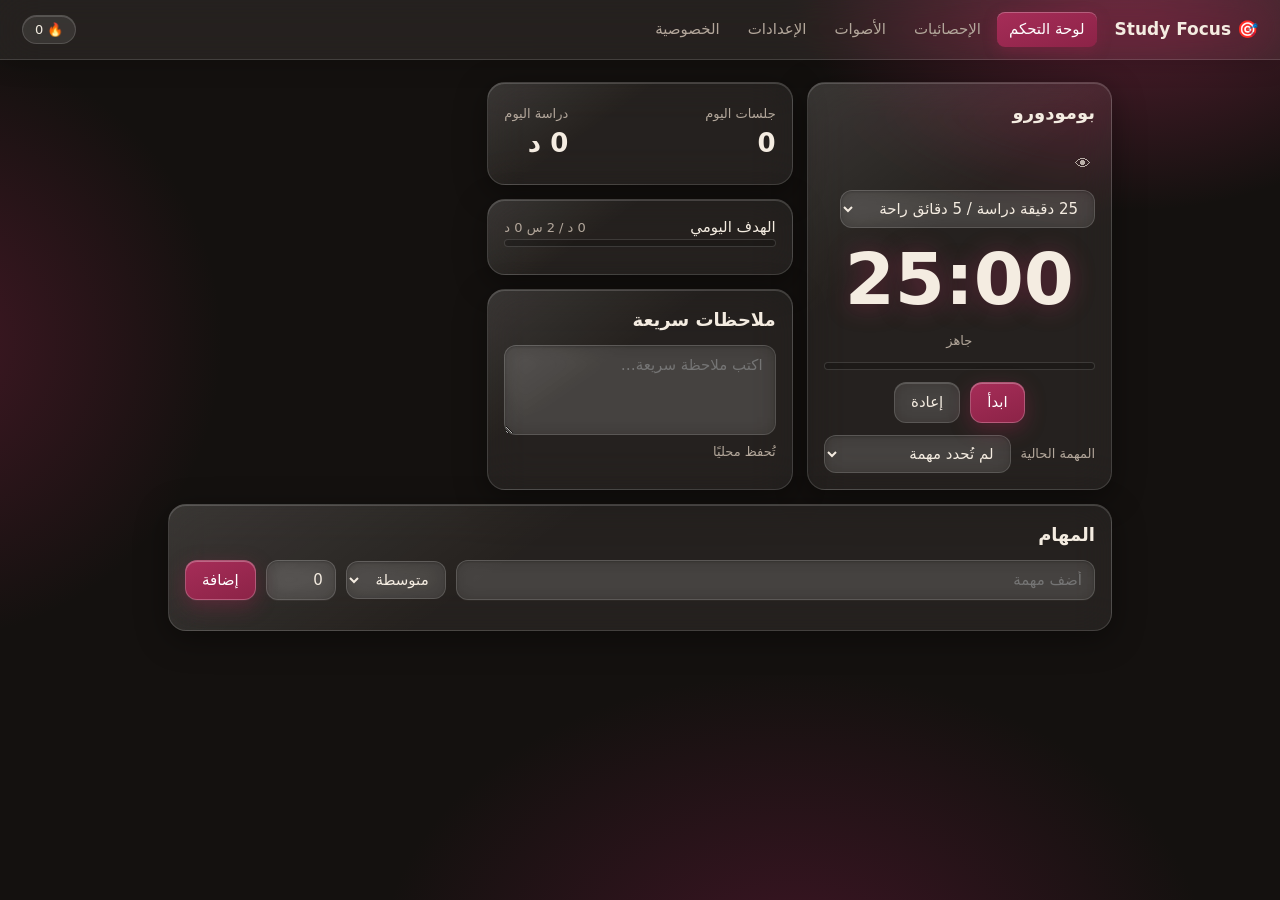
<file: study-focus-pwa/dashboard/dashboard.html>
<!doctype html><html><head><meta charset="utf-8"><meta name="viewport" content="width=device-width,initial-scale=1,viewport-fit=cover"><title>Study Focus</title><link rel="stylesheet" href="../shared/ui.css"><link rel="stylesheet" href="dashboard.css"><link rel="manifest" href="../manifest.webmanifest"><meta name="theme-color" content="#14110f"><meta name="apple-mobile-web-app-capable" content="yes"><meta name="mobile-web-app-capable" content="yes"><link rel="apple-touch-icon" href="../assets/icons/apple-touch-icon.png"></head>
<body>
<header><b class="brand">🎯 Study Focus</b>
<nav>
  <button data-view="home" data-i18n>Dashboard</button><button class="ext-only" data-view="blocking" data-i18n>Focus Blocking</button>
  <button data-view="stats" data-i18n>Statistics</button><button data-view="sounds" data-i18n>Sounds</button><a href="../settings/settings.html" data-i18n>Settings</a><button data-view="privacy" data-i18n>Privacy</button>
</nav><span id="chip" class="chip"></span></header>
<main>
<section id="v-home" class="view grid cols">
  <div class="card timer">
    <div class="row between"><h2 data-i18n>Pomodoro</h2>
      <div class="row"><button id="mini" class="ib">🗗</button><button id="eye" class="ib" aria-pressed="false">👁</button><select id="preset"><option value="25" data-i18n>25 min study / 5 min break</option><option value="50" data-i18n>50 min study / 10 min break</option><option value="custom" data-i18n>Custom</option></select></div></div>
    <div id="custom" class="row" hidden><label class="muted"><span data-i18n>Study (min)</span> <input type="number" min="1" data-k="study" style="width:80px"></label>
      <label class="muted"><span data-i18n>Break (min)</span> <input type="number" min="1" data-k="brk" style="width:80px"></label></div>
    <div id="time" class="big">25:00</div><div id="phase" class="muted center"></div><div id="hint" class="muted hint" hidden></div>
    <div class="bar"><i id="tbar" style="width:0"></i></div>
    <div class="row center"><button id="start" class="btn primary"></button><button id="reset" class="btn" data-i18n>Reset</button><button id="quick" class="btn ext-only" data-i18n>Quick Focus</button></div>
    <div class="row"><span class="muted" data-i18n>Current task</span><select id="cur" style="flex:1"></select></div>
  </div>
  <div class="grid">
    <div class="card row between"><div><div class="muted" data-i18n>Pomodoros today</div><b id="hp" class="n">0</b></div><div><div class="muted" data-i18n>Study today</div><b id="hs" class="n">0m</b></div></div>
    <div class="card"><div class="row between"><span data-i18n>Daily goal</span><span id="gtxt" class="muted"></span></div><div class="bar"><i id="gbar" style="width:0"></i></div></div>
    <div class="card"><h2 data-i18n>Quick Notes</h2><textarea id="notes" data-ph="Write a quick note…"></textarea><div class="muted" data-i18n>Saved locally</div></div>
  </div>
  <div class="card span"><h2 data-i18n>Tasks</h2>
    <div class="row"><input type="text" id="tt" data-ph="Add a task" style="flex:1;min-width:160px">
      <select id="tp"><option value="high" data-i18n>High</option><option value="med" selected data-i18n>Medium</option><option value="low" data-i18n>Low</option></select>
      <input type="number" id="tn" min="0" max="99" value="0" title="Sessions target" style="width:70px"><button id="ta" class="btn primary" data-i18n>Add</button></div>
    <ul id="tasks"></ul></div>
</section>
<section id="v-blocking" class="view grid cols ext-only" hidden>
  <div class="card"><h2 data-i18n>Short-video blocking</h2><p class="muted" data-i18n>Hide short videos on each platform. Long videos are never blocked.</p>
    <label class="opt"><input type="checkbox" data-k="blocking.youtube"><span data-i18n>YouTube Shorts</span></label>
    <label class="opt"><input type="checkbox" data-k="blocking.instagram"><span data-i18n>Instagram Reels</span></label>
    <label class="opt"><input type="checkbox" data-k="blocking.facebook"><span data-i18n>Facebook Reels</span></label>
    <label class="opt"><input type="checkbox" data-k="blocking.tiktok"><span data-i18n>TikTok</span></label><hr>
    <label class="opt"><input type="checkbox" data-k="blockAlways"><span data-i18n>Also hide while not in Focus Mode</span></label></div>
  <div class="card"><h2 data-i18n>Focus Mode</h2>
    <div class="row"><span data-i18n>Focus duration</span>
      <select id="fdur"><option value="25" data-i18n>25 minutes</option><option value="50" data-i18n>50 minutes</option><option value="90" data-i18n>90 minutes</option><option value="custom" data-i18n>Custom</option></select>
      <input type="number" min="1" data-k="focusMin" id="fcustom" style="width:80px" hidden></div>
    <label class="opt"><input type="checkbox" data-k="strict"><span data-i18n>Strict Mode (cannot be stopped)</span></label>
    <button id="fstart" class="btn primary wide"></button><p id="fstat" class="muted"></p></div>
  <div class="card span"><h2 data-i18n>Website Blocker</h2><p class="muted" data-i18n>One domain per line. Blocked only during Focus Mode.</p>
    <textarea dir="ltr" data-k="blockedSites" data-list placeholder="reddit.com"></textarea></div>
</section>
<section id="v-stats" class="view grid" hidden>
  <div class="row between"><h2 data-i18n style="margin:0">Statistics</h2>
    <div class="row"><div class="seg" id="range" role="group" aria-label="Select a day range"><button data-r="7" data-i18n>7 days</button><button data-r="30" data-i18n>30 days</button><button data-r="90" data-i18n>90 days</button></div>
      <button id="export" class="btn" data-i18n>Export CSV</button></div></div>
  <div class="cards" id="scards"></div>
  <div class="card"><div class="row between"><h2 data-i18n>Study time</h2><span class="muted" id="goalkey"></span></div><div id="chart" class="chart"></div></div>
  <div class="grid cols">
    <div class="card"><h2 data-i18n>Peak hours</h2><div id="hours" class="hours"></div><p id="hmsg" class="muted"></p></div>
    <div class="card"><h2 data-i18n>Top tasks</h2><ul id="tstats"></ul></div>
  </div>
  <div class="card"><h2 data-i18n>Activity (12 weeks)</h2><div id="heat" class="heat"></div>
    <div class="row legend"><span class="muted" data-i18n>Less</span><i class="l0"></i><i class="l1"></i><i class="l2"></i><i class="l3"></i><i class="l4"></i><span class="muted" data-i18n>More</span></div></div>
  <div class="card streak"><h2>🔥 <span data-i18n>Study Streak</span></h2><div class="big small"><span id="sk">0</span> <span class="muted" data-i18n>days in a row</span></div><p id="skmsg"></p></div>
</section>
<section id="v-sounds" class="view grid" hidden>
  <div class="card"><div class="row between"><h2 style="margin:0">🎧 <span data-i18n>Ambient sounds</span></h2><button id="splay" class="btn primary"></button></div>
    <p class="muted" data-i18n>Sounds are generated on your device. No internet or account needed.</p>
    <div class="row"><span data-i18n>Master volume</span><input id="smaster" type="range" min="0" max="1" step="0.01" style="flex:1;min-width:120px"></div>
    <h3 data-i18n style="margin-top:16px">Presets</h3><div id="spresets" class="chips"></div>
    <h3 data-i18n style="margin-top:16px">Mix your own: raise the volume of any sound.</h3><div id="sgrid" class="sgrid"></div>
    <hr><label class="opt"><input type="checkbox" id="sauto"><span data-i18n>Play automatically during study sessions</span></label>
    <label class="opt"><input type="checkbox" id="schime"><span data-i18n>Soft chime when a session ends</span></label></div>
  <div class="card"><h2 data-i18n>Real recordings (Freesound)</h2><p class="muted" data-i18n>Optional. Get a free API key at freesound.org/apis, paste it here, then search real nature recordings.</p>
    <div class="row"><input type="text" id="fskey" dir="ltr" data-ph="API key" style="flex:1;min-width:200px" autocomplete="off" spellcheck="false"><button id="fssave" class="btn" data-i18n>Save key</button></div>
    <div class="row" style="margin-top:10px"><input type="text" id="fsq" data-ph="Search sounds…" style="flex:1;min-width:200px"><button id="fsgo" class="btn primary" data-i18n>Search</button></div>
    <div id="fsmsg" class="muted" style="margin-top:8px"></div><ul id="fsres"></ul>
    <h3 data-i18n style="margin-top:16px" id="fsmine-h">Your recordings</h3><ul id="fsmine"></ul>
    <p class="muted" data-i18n>Only your search words are sent to freesound.org. Credit goes to the recording authors (Creative Commons).</p></div>
</section>
<section id="v-privacy" class="view card" hidden><h2 data-i18n>Privacy</h2>
  <p data-i18n>Study Focus collects no personal data and sends nothing to any server.</p>
  <p data-i18n>Everything (settings, tasks, notes, statistics) is stored locally on your device using Chrome Storage.</p>
  <p data-i18n>The extension only reads page addresses to decide whether to block them, and never stores your browsing history.</p></section>
</main><script src="../pwa-shim.js"></script><script src="../shared/core.js"></script><script src="../shared/sounds.js"></script><script src="../background/service-worker.js"></script><script src="dashboard.js"></script><script src="stats.js"></script><script src="sounds.js"></script></body></html>
</file>
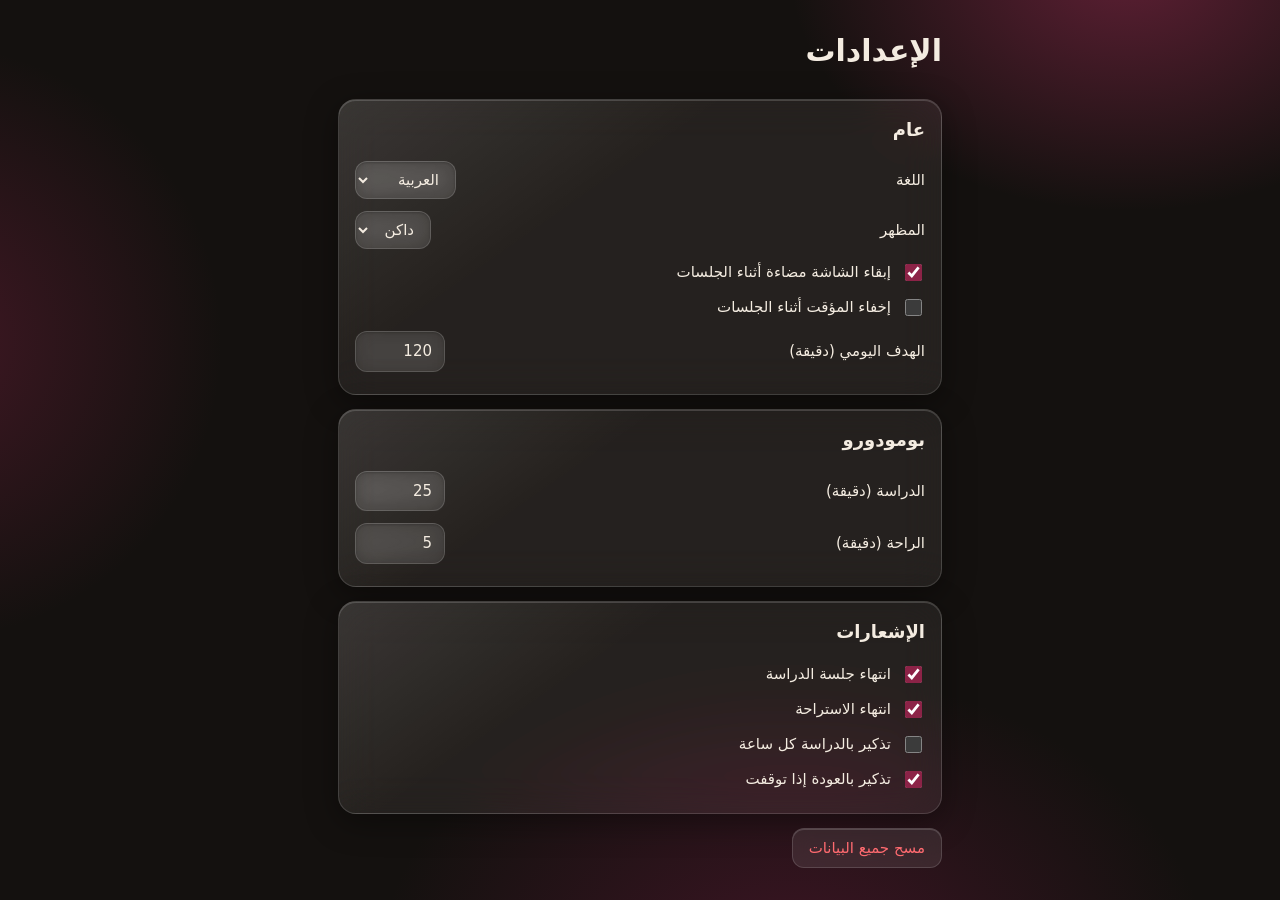
<file: study-focus-pwa/settings/settings.html>
<!doctype html><html><head><meta charset="utf-8"><meta name="viewport" content="width=device-width,initial-scale=1,viewport-fit=cover"><title>Study Focus – Settings</title><link rel="stylesheet" href="../shared/ui.css"><link rel="stylesheet" href="settings.css"><link rel="manifest" href="../manifest.webmanifest"><meta name="theme-color" content="#14110f"><meta name="apple-mobile-web-app-capable" content="yes"><meta name="mobile-web-app-capable" content="yes"><link rel="apple-touch-icon" href="../assets/icons/apple-touch-icon.png"></head>
<body><main>
<h1 data-i18n>Settings</h1>
<p id="lock" class="warn" hidden data-i18n>Settings are locked during a Strict focus session.</p>
<section class="card"><h2 data-i18n>General</h2>
  <div class="field"><span data-i18n>Language</span><select data-k="lang"><option value="ar">العربية</option><option value="en">English</option></select></div>
  <div class="field"><span data-i18n>Theme</span><select data-k="theme"><option value="dark" data-i18n>Dark</option><option value="light" data-i18n>Light</option></select></div>
  <label class="opt pwa-only"><input type="checkbox" data-k="keepAwake"><span data-i18n>Keep the screen on during sessions</span></label>
  <label class="opt ext-only"><input type="checkbox" data-k="mini.auto"><span data-i18n>Open the mini window when a session starts</span></label>
  <label class="opt"><input type="checkbox" data-k="hideTime"><span data-i18n>Hide the timer during sessions</span></label>
  <div class="field"><span data-i18n>Daily goal (min)</span><input type="number" min="1" data-k="goalMin"></div>
</section>
<section class="card"><h2 data-i18n>Pomodoro</h2>
  <div class="field"><span data-i18n>Study (min)</span><input type="number" min="1" data-k="study"></div>
  <div class="field"><span data-i18n>Break (min)</span><input type="number" min="1" data-k="brk"></div>
</section>
<section class="card ext-only"><h2 data-i18n>Blocking</h2>
  <label class="opt"><input type="checkbox" data-k="autoBlock"><span data-i18n>Block automatically with Pomodoro</span></label>
  <label class="opt"><input type="checkbox" data-k="strict"><span data-i18n>Strict Mode</span></label>
  <label class="opt"><input type="checkbox" data-k="allowOverride"><span data-i18n>Allow temporary override</span></label>
  <div class="field"><span data-i18n>Override duration (min)</span><input type="number" min="1" data-k="bypassMinutes"></div>
  <h3 data-i18n>Blocked websites (Focus Mode only)</h3><textarea dir="ltr" data-k="blockedSites" data-list placeholder="reddit.com"></textarea>
  <h3 data-i18n>Excluded websites</h3><textarea dir="ltr" data-k="excludedSites" data-list placeholder="docs.google.com"></textarea>
</section>
<section class="card ext-only"><h2>▶️ <span data-i18n>Blocked YouTube channels</span></h2>
  <p class="muted" data-i18n>Videos from these channels are hidden and their pages are blocked during focus sessions.</p>
  <div class="row"><input type="text" id="chin" dir="ltr" data-ph="Channel @handle or link" style="flex:1;min-width:200px" autocomplete="off" spellcheck="false"><button id="chadd" class="btn primary" data-i18n>Add</button></div>
  <div id="chmsg" class="warn"></div><ul id="chlist" class="chips"></ul></section>
<section class="card"><h2 data-i18n>Notifications</h2>
  <label class="opt"><input type="checkbox" data-k="notif.end"><span data-i18n>Study session finished</span></label>
  <label class="opt"><input type="checkbox" data-k="notif.breakEnd"><span data-i18n>Break finished</span></label>
  <label class="opt"><input type="checkbox" data-k="notif.reminder"><span data-i18n>Hourly study reminder</span></label>
  <label class="opt"><input type="checkbox" data-k="notif.comeback"><span data-i18n>Reminder to get back if paused</span></label>
</section>
<button id="wipe" class="btn" data-i18n>Reset all data</button>
</main><script src="../pwa-shim.js"></script><script src="../shared/core.js"></script><script src="../shared/sounds.js"></script><script src="../background/service-worker.js"></script><script src="settings.js"></script></body></html>
</file>
<file: study-focus-pwa/shared/ui.css>
:root{--bg:#14110f;--s1:rgba(255,255,255,.07);--s2:rgba(255,255,255,.09);--tx:#f4ece1;--mu:#b3a79b;--ac:#8c2347;--ac2:#a62d58;--rd:#ff6b70;--bd:rgba(255,255,255,.14);
 --glass-hi:rgba(255,255,255,.16);--shadow:0 8px 32px rgba(0,0,0,.38);--opt:#221c19;color-scheme:dark;
 --font:"Thmanyah Sans","ثمانية سانس","IBM Plex Sans Arabic","Segoe UI",Tahoma,system-ui,sans-serif}
[data-theme=light]{--bg:#f4ebe3;--s1:rgba(255,255,255,.55);--s2:rgba(255,255,255,.5);--tx:#2b201c;--mu:#6f6258;--bd:rgba(140,35,71,.16);--rd:#d6303a;
 --glass-hi:rgba(255,255,255,.9);--shadow:0 8px 32px rgba(140,35,71,.14);--opt:#fffaf5;color-scheme:light}
*{box-sizing:border-box}
html{background:var(--bg)}
body{margin:0;color:var(--tx);font:15px/1.5 var(--font);min-height:100vh;background:
 radial-gradient(520px 380px at 88% -4%,rgba(166,45,88,.50),transparent 65%),
 radial-gradient(460px 460px at -6% 38%,rgba(140,35,71,.38),transparent 65%),
 radial-gradient(640px 460px at 62% 108%,rgba(112,26,62,.45),transparent 65%),var(--bg);background-attachment:fixed}
[data-theme=light] body{background:
 radial-gradient(520px 380px at 88% -4%,rgba(166,45,88,.24),transparent 65%),
 radial-gradient(460px 460px at -6% 38%,rgba(140,35,71,.16),transparent 65%),
 radial-gradient(640px 460px at 62% 108%,rgba(200,80,120,.20),transparent 65%),var(--bg);background-attachment:fixed}
button,input,select,textarea{font:inherit;color:inherit}
option{background:var(--opt);color:var(--tx)}
h1,h2,h3{margin:0 0 12px;font-weight:700}h2{font-size:18px}h3{font-size:15px;color:var(--mu)}
.muted{color:var(--mu);font-size:13px}
/* ---- glass surfaces */
.card{background:linear-gradient(145deg,var(--glass-hi),var(--s1) 38%);border:1px solid var(--bd);border-radius:18px;padding:16px;
 -webkit-backdrop-filter:blur(20px) saturate(150%);backdrop-filter:blur(20px) saturate(150%);box-shadow:var(--shadow),inset 0 1px 0 var(--glass-hi)}
.row{display:flex;gap:10px;align-items:center;flex-wrap:wrap}.between{justify-content:space-between}
.grid{display:grid;gap:14px}
.btn{background:var(--s2);border:1px solid var(--bd);border-radius:12px;padding:8px 16px;cursor:pointer;transition:background .15s,transform .1s,box-shadow .15s;
 -webkit-backdrop-filter:blur(10px);backdrop-filter:blur(10px);box-shadow:inset 0 1px 0 var(--glass-hi)}
.btn:hover:not(:disabled){background:var(--glass-hi)}.btn:active:not(:disabled){transform:scale(.98)}.btn:disabled{opacity:.45;cursor:not-allowed}
.btn.primary{background:linear-gradient(160deg,var(--ac2),var(--ac));border-color:rgba(255,255,255,.22);color:#fff;box-shadow:0 6px 20px rgba(140,35,71,.45),inset 0 1px 0 rgba(255,255,255,.28)}
.btn.primary:hover:not(:disabled){background:linear-gradient(160deg,#b8346a,var(--ac2))}
.btn.wide{width:100%;padding:11px}
input[type=text],input[type=number],select,textarea{background:var(--s2);border:1px solid var(--bd);border-radius:12px;padding:8px 12px;min-width:0;
 -webkit-backdrop-filter:blur(10px);backdrop-filter:blur(10px);box-shadow:inset 0 1px 2px rgba(0,0,0,.18)}
textarea{width:100%;resize:vertical;min-height:90px}
input:focus,select:focus,textarea:focus,button:focus-visible{outline:2px solid var(--ac2);outline-offset:1px}
input[type=checkbox]{accent-color:var(--ac);width:17px;height:17px}
label.opt{display:flex;gap:10px;align-items:center;padding:6px 0;cursor:pointer}
.bar{height:8px;background:rgba(0,0,0,.22);border:1px solid var(--bd);border-radius:99px;overflow:hidden}
[data-theme=light] .bar{background:rgba(140,35,71,.1)}
.bar>i{display:block;height:100%;background:linear-gradient(90deg,var(--ac),var(--ac2));border-radius:99px;transition:width .3s;box-shadow:0 0 10px rgba(166,45,88,.6)}
.warn{color:var(--rd)}
hr{border:0;border-top:1px solid var(--bd)}
.ib{background:none;border:0;cursor:pointer;font-size:16px;padding:4px 6px;border-radius:8px;opacity:.7}.ib:hover{opacity:1;background:var(--s2)}
.ib[aria-pressed=true]{opacity:1;background:var(--s2);box-shadow:inset 0 0 0 1px var(--ac)}
/* hidden-timer mode: the numbers are replaced by a calm breathing indicator */
.big.hid{cursor:pointer;color:var(--mu);animation:breathe 5s ease-in-out infinite}
.hint{text-align:center;font-size:12px;margin-top:-4px}
@keyframes breathe{0%,100%{opacity:.35}50%{opacity:.9}}
@media (prefers-reduced-motion:reduce){.big.hid{animation:none}}
input[type=range]{accent-color:var(--ac)}
[hidden]{display:none!important}
/* phones: popups are full-width sheets, pages get comfortable tap targets */
.mobile body{width:auto!important;max-width:520px;margin:0 auto}
.mobile .btn,.mobile .ib,.mobile select,.mobile input[type=text],.mobile input[type=number]{min-height:44px}
.mobile input[type=checkbox]{width:22px;height:22px}
@media (max-width:640px){main{padding:14px}.card{padding:14px;border-radius:16px}}
.pwa-only{display:none!important}.pwa .pwa-only{display:flex!important}.pwa .ext-only{display:none!important}
</file>
<file: study-focus-pwa/dashboard/dashboard.css>
header{display:flex;align-items:center;gap:18px;padding:12px 22px;border-bottom:1px solid var(--bd);flex-wrap:wrap;position:sticky;top:0;z-index:10;background:var(--s1);-webkit-backdrop-filter:blur(22px) saturate(160%);backdrop-filter:blur(22px) saturate(160%);box-shadow:0 4px 24px rgba(0,0,0,.18)}
.brand{font-size:17px}nav{display:flex;gap:4px;flex:1;flex-wrap:wrap}
nav button,nav a{background:none;border:0;border-radius:8px;padding:6px 12px;color:var(--mu);cursor:pointer;text-decoration:none;font-size:15px}
nav button:hover,nav a:hover{color:var(--tx)}nav button.on{background:linear-gradient(160deg,var(--ac2),var(--ac));color:#fff;box-shadow:0 4px 14px rgba(140,35,71,.45),inset 0 1px 0 rgba(255,255,255,.25)}
.chip{background:var(--s2);border:1px solid var(--bd);border-radius:99px;padding:4px 12px;font-size:13px;box-shadow:inset 0 1px 0 var(--glass-hi)}
main{max-width:980px;margin:0 auto;padding:22px 18px}
.cols{grid-template-columns:repeat(auto-fit,minmax(300px,1fr))}.span{grid-column:1/-1}
.timer{display:grid;gap:12px}.center{text-align:center;justify-content:center}
.big{font-size:72px;font-weight:700;text-shadow:0 2px 24px rgba(166,45,88,.45);text-align:center;font-variant-numeric:tabular-nums;direction:ltr;line-height:1.1}.big.small{font-size:40px}
.n{font-size:26px}hr{border:0;border-top:1px solid var(--bd);margin:10px 0}
ul{list-style:none;padding:0;margin:14px 0 0;display:grid;gap:8px}
.task{display:flex;gap:12px;align-items:center;background:var(--s2);border-radius:10px;padding:10px 12px}.task.cur{outline:1px solid var(--ac)}
.task.done .tt{text-decoration:line-through;opacity:.5}.tb{flex:1;min-width:0}.tt{display:block;overflow-wrap:anywhere}.tb .bar{margin-top:6px}
.pri{font-size:12px;padding:2px 8px;border-radius:99px;background:var(--bd)}.pri.high{background:var(--ac);color:#fff}
.ib{background:none;border:0;cursor:pointer;font-size:16px;padding:4px;opacity:.7}.ib:hover{opacity:1}
.cards{display:grid;grid-template-columns:repeat(auto-fit,minmax(170px,1fr));gap:12px;margin-bottom:14px}.cards .card b{font-size:22px;display:block}
.streak{margin-top:14px;text-align:center}

.seg{display:flex;background:var(--s2);border:1px solid var(--bd);border-radius:12px;padding:3px;-webkit-backdrop-filter:blur(10px);backdrop-filter:blur(10px)}
.seg button{background:none;border:0;border-radius:8px;padding:5px 12px;cursor:pointer;color:var(--mu)}.seg button.on{background:linear-gradient(160deg,var(--ac2),var(--ac));color:#fff;box-shadow:0 3px 10px rgba(140,35,71,.45)}
.cards .card small{display:block;margin-top:2px;font-size:12px}
.chart,.hours{direction:ltr}
.plot{position:relative;height:160px;display:flex;align-items:flex-end;gap:6px;border-bottom:1px solid var(--bd)}.plot.dense{gap:2px}
.plot .bar{flex:1;height:100%;display:flex;align-items:flex-end;background:none;border-radius:0;overflow:visible;cursor:default}
.plot .bar i{width:100%;max-width:44px;margin:0 auto;background:color-mix(in srgb,var(--ac) 65%,var(--s2));border-radius:5px 5px 0 0;min-height:0;transition:height .3s}
.plot .bar:hover i,.plot .bar.today i{background:var(--ac2)}
.goalline{position:absolute;left:0;right:0;border-top:1px dashed var(--mu);opacity:.55;pointer-events:none}
.lbls{display:flex;gap:6px;margin-top:6px}.lbls.dense{gap:2px}.lbls span{flex:1;text-align:center;font-size:11px;color:var(--mu);min-width:0;overflow:visible;white-space:nowrap}
.hplot{height:110px;gap:3px}.hplot.lbls{gap:3px}
.tstat{display:grid;gap:4px}.tstat .bar{height:6px}
.heat{display:grid;grid-template-rows:repeat(7,14px);grid-auto-flow:column;grid-auto-columns:14px;gap:4px;direction:ltr;overflow-x:auto;padding-bottom:4px}
.cell{display:block;width:14px;height:14px;border-radius:3px;background:var(--s2)}.cell.gap{background:none}
.cell.l1,.legend .l1{background:color-mix(in srgb,var(--ac) 25%,var(--s2))}.cell.l2,.legend .l2{background:color-mix(in srgb,var(--ac) 50%,var(--s2))}
.cell.l3,.legend .l3{background:color-mix(in srgb,var(--ac) 75%,var(--s2))}.cell.l4,.legend .l4{background:var(--ac2)}
.cell.today{outline:1px solid var(--tx);outline-offset:1px}
.legend{margin-top:10px;gap:4px;justify-content:flex-end;direction:ltr}.legend i{display:block;width:14px;height:14px;border-radius:3px;background:var(--s2)}
.streak{text-align:center}
/* sounds */
.chips{display:flex;gap:8px;flex-wrap:wrap}.chip2{background:var(--s2);border:1px solid var(--bd);border-radius:99px;padding:6px 14px;cursor:pointer}.chip2:hover{background:var(--bd)}
.sgrid{display:grid;grid-template-columns:repeat(auto-fit,minmax(200px,1fr));gap:10px}
.snd{display:grid;gap:6px;background:var(--s2);border:1px solid transparent;border-radius:12px;padding:10px 12px}.snd.on{border-color:var(--ac)}
.snd .top{display:flex;gap:8px;align-items:center;justify-content:space-between}.snd .ic{font-size:20px}
.fsr{display:flex;gap:10px;align-items:center;background:var(--s2);border-radius:10px;padding:8px 12px}.fsr .tb{flex:1;min-width:0}
.fsr .tt{overflow:hidden;text-overflow:ellipsis;white-space:nowrap}.fsr input[type=range]{width:110px}

.task,.snd,.fsr,.chip2{border:1px solid var(--bd);box-shadow:inset 0 1px 0 var(--glass-hi)}
.task.cur,.snd.on{border-color:var(--ac2);box-shadow:0 0 0 1px var(--ac2),0 6px 20px rgba(140,35,71,.3)}
.task.cur{outline:0}
.snd.on{background:linear-gradient(145deg,rgba(166,45,88,.28),var(--s2))}
.plot .bar i{box-shadow:0 0 12px rgba(166,45,88,.45)}
.goalline{border-top-color:var(--tx)}
@media (max-width:640px){header{padding:10px 14px;gap:8px}header nav{order:3;flex:1 1 100%;display:flex;flex-wrap:nowrap;overflow-x:auto;gap:4px;padding-bottom:2px;scrollbar-width:none}header nav button{white-space:nowrap;flex:none}.big{font-size:56px}}
</file>
<file: study-focus-pwa/settings/settings.css>
main{max-width:640px;margin:0 auto;padding:28px 18px;display:grid;gap:14px}
.field{display:flex;justify-content:space-between;align-items:center;gap:12px;padding:6px 0}.field input[type=number]{width:90px}
h3{margin:14px 0 6px}#wipe{justify-self:start;color:var(--rd)}
</file>
